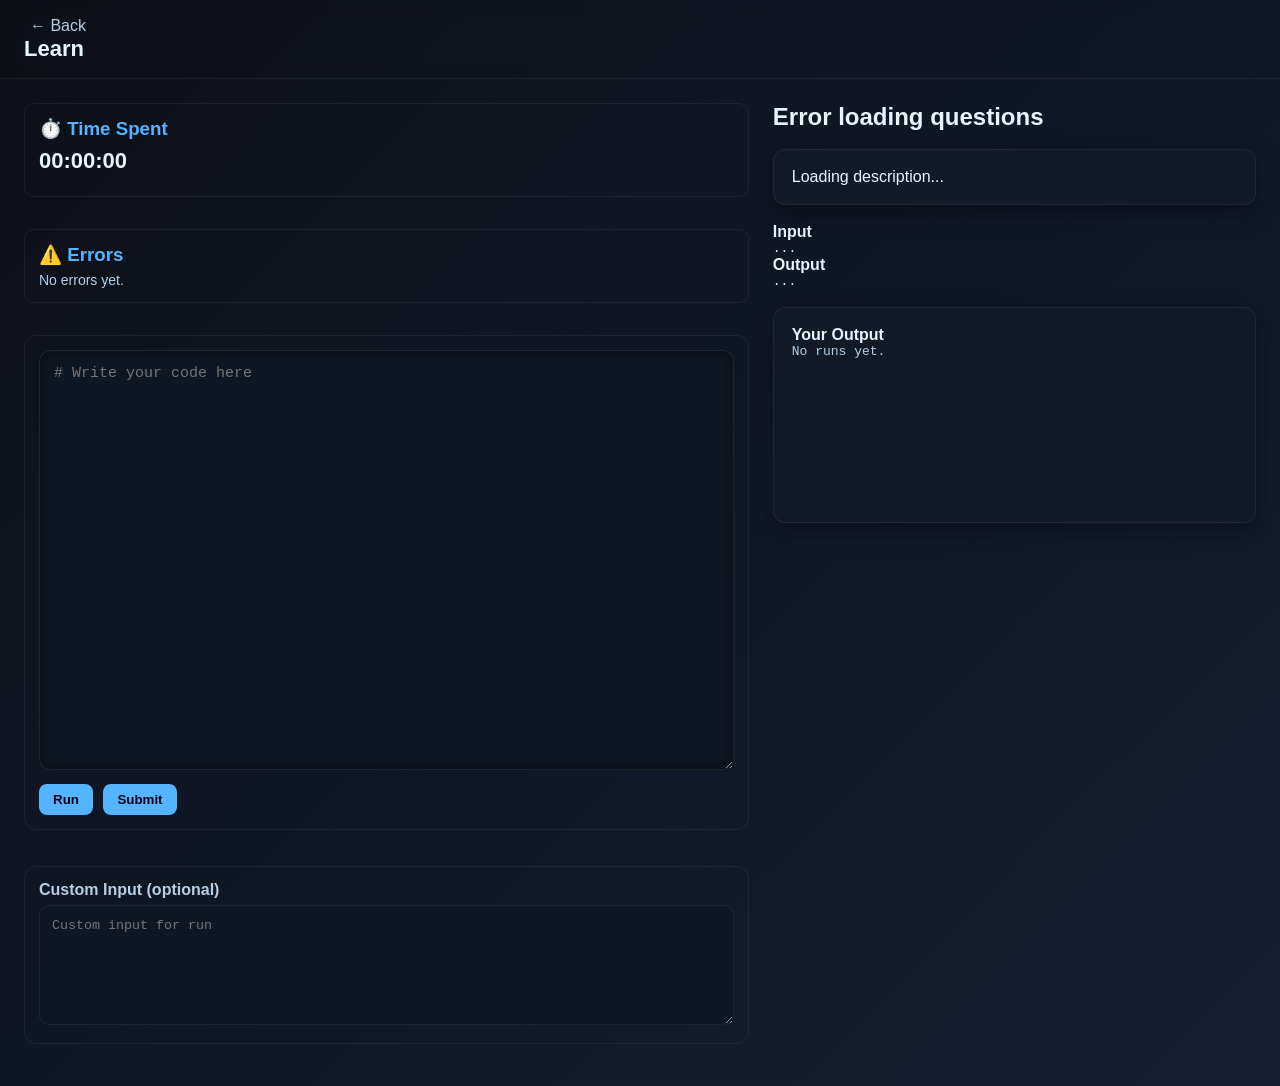
<file: learn.html>
<!DOCTYPE html>
<html lang="en">
<head>
    <meta charset="UTF-8">
    <meta name="viewport" content="width=device-width, initial-scale=1.0">
    <title>MindForge | Learn</title>
    <link rel="stylesheet" href="learn.css">
</head>

<body>

<!-- 🔹 TOP BAR -->
<div class="learn-top">
    <div class="left">
        <button class="back-btn" onclick="history.back()">← Back</button>
        <h2>Learn</h2>
    </div>
</div>

<div class="learn-main">

    <!-- LEFT COLUMN -->
    <div class="left-col">

        <!-- STOPWATCH -->
        <div class="stopwatch-box small-box">
            <h3>⏱️ Time Spent</h3>
            <div id="stopwatch">00:00:00</div>
        </div>

        <!-- ERRORS -->
        <div class="error-box small-box">
            <h3>⚠️ Errors</h3>
            <div id="error-output">No errors yet.</div>
        </div>

        <!-- CODE EDITOR (BIGGER) -->
       <div class="editor-wrap large-box">
    <textarea id="code-editor" placeholder="# Write your code here"></textarea>
    <div class="editor-actions" style="margin-top:10px;">
        <button id="run-btn" class="primary">Run</button>
        <button id="submit-btn" class="primary">Submit</button>
    </div>
</div>

        <!-- CUSTOM INPUT (BIGGER) -->
        <div class="custom-input large-box">
            <label for="stdin">Custom Input (optional)</label>
            <textarea id="stdin" placeholder="Custom input for run"></textarea>
        </div>

    </div>

    <div class="right-col big-right">

    <h2 id="question-title">Loading...</h2>

    <div class="problem-meta">
        <p id="question-desc">Loading description...</p>
    </div>

    <div class="io-block">
        <h4>Input</h4>
        <pre id="question-input">...</pre>

        <h4>Output</h4>
        <pre id="question-output">...</pre>
    </div>

    <div class="output-panel">
        <h4>Your Output</h4>
        <pre id="code-output">No runs yet.</pre>
    </div>

</div>

</div>
<script type="module" src="learn.js"></script>
</body>
</html>
</file>
<file: learn.css>
/* ---------------------------------------
   MindForge Learn — Clean HackerRank Layout
---------------------------------------- */

:root {
  --bg-1: #0d0f17;
  --bg-2: #132033;
  --card: #111a25;
  --border: rgba(255,255,255,0.06);
  --accent: #55b4ff;
  --accent-soft: rgba(85,180,255,0.12);
  --text: #e7f4ff;
  --muted: #b5cfe7;
}

* { box-sizing: border-box; margin: 0; }
body {
  background: linear-gradient(135deg, var(--bg-1), var(--bg-2));
  font-family: Inter, Arial, sans-serif;
  color: var(--text);
}

/* Top bar */
.learn-top {
  display: flex;
  align-items: center;
  padding: 16px 24px;
  border-bottom: 1px solid var(--border);
  backdrop-filter: blur(8px);
}

.learn-top h2 { font-size: 22px; }
.back-btn {
  background: transparent;
  border: none;
  color: var(--muted);
  cursor: pointer;
  font-size: 16px;
  margin-right: 10px;
}

/* MAIN LAYOUT */
.learn-main {
  display: flex;
  gap: 24px;
  padding: 24px;
}

/* LEFT COLUMN — BIG */
.left-col {
  width: 70%;
  display: flex;
  flex-direction: column;
  gap: 18px;
}

/* RIGHT COLUMN — Small */
.right-col {
  width: 30%;
  display: flex;
  flex-direction: column;
  gap: 18px;
}

/* Small boxes (stopwatch + errors) */
.stopwatch-box,
.error-box {
  background: var(--card);
  padding: 14px 16px;
  border-radius: 10px;
  border: 1px solid var(--border);
}

.stopwatch-box h3,
.error-box h3 {
  margin-bottom: 6px;
  color: var(--accent);
}

#stopwatch {
  font-size: 22px;
  font-weight: bold;
  margin: 8px 0;
}

#error-output {
  font-size: 14px;
  color: var(--muted);
  white-space: pre-wrap;
}

/* Buttons */
.primary {
  background: var(--accent);
  color: #001;
  padding: 8px 14px;
  border-radius: 8px;
  border: none;
  cursor: pointer;
  font-weight: 700;
  margin-right: 6px;
}

.secondary {
  background: transparent;
  color: var(--muted);
  padding: 8px 14px;
  border-radius: 8px;
  border: 1px solid var(--border);
  cursor: pointer;
}

/* CODE EDITOR — BIG */
.editor-wrap {
  width: 100%;
}

#code-editor {
  width: 100%;
  height: 420px;
  background: #0f1722;
  border: 1px solid var(--border);
  border-radius: 12px;
  padding: 14px;
  color: var(--text);
  font-size: 15px;
  font-family: Consolas, monospace;
  box-shadow: inset 0 0 15px rgba(0,0,0,0.5);
  resize: vertical;
}

/* CUSTOM INPUT — big but less tall */
.custom-input label {
  font-weight: 700;
  color: var(--muted);
  margin-bottom: 6px;
  display: inline-block;
}

#stdin {
  width: 100%;
  min-height: 110px;
  padding: 12px;
  background: #0f1822;
  border-radius: 10px;
  color: var(--text);
  border: 1px solid var(--border);
}

/* RIGHT SIDE BOXES */
.problem-meta,
.testcases,
.output-panel {
  background: var(--card);
  padding: 18px;
  border-radius: 12px;
  border: 1px solid var(--border);
  box-shadow: 0 8px 24px rgba(0,0,0,0.4);
}

.case {
  background: var(--accent-soft);
  padding: 10px;
  border-radius: 8px;
  margin-bottom: 8px;
}

.case-label {
  font-weight: bold;
  color: var(--accent);
}

#code-output {
  min-height: 160px;
  white-space: pre-wrap;
  color: var(--muted);
}

/* RESPONSIVE */
@media (max-width: 900px) {
  .learn-main { flex-direction: column; }
  .left-col, .right-col { width: 100%; }
  #code-editor { height: 320px; }
}
/* Make timer + error small */
.small-box {
    width: 100%;
    background: var(--glass);
    border: 1px solid var(--border);
    border-radius: 10px;
    padding: 14px;
    margin-bottom: 14px;
}

/* Make code editor and input big */
.large-box {
    width: 100%;
    background: var(--card-bg);
    border: 1px solid var(--border);
    padding: 14px;
    border-radius: 12px;
    margin-bottom: 18px;
}

/* Expand right side */
.big-right {
    width: 40%;
}

.left-col {
    width: 60%;
}

/* Bigger editor */
#code-editor {
    height: 420px;
    font-size: 15px;
}

/* Bigger input */
#stdin {
    min-height: 120px;
}
</file>
